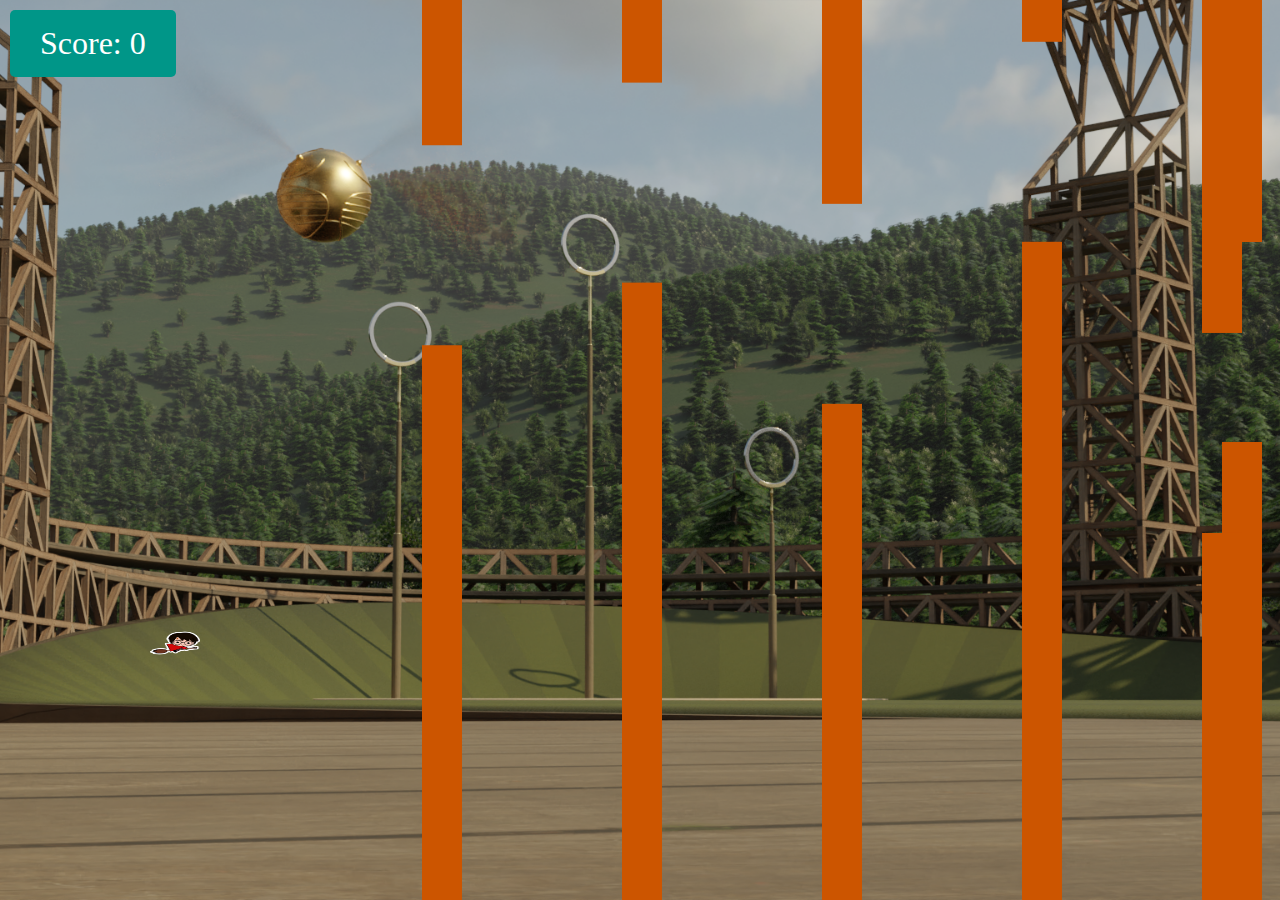
<file: html/Ai-Game.html>
<!DOCTYPE html>
<html>
<head>
  <title>Flappy Bird</title>
  <style>
    body { margin: 0; overflow: hidden; }

    canvas { 
      display: block;
      background-image: url('../assets/img/Quidditch_Background.png'); /* Updated background image */
      background-size: cover; /* Ensure it covers the whole canvas */
      background-position: center; /* Center the background */
    }

    .score-counter {
      position: absolute;
      top: 10px;
      left: 10px;
      padding: 15px 30px; /* Increased padding for a larger counter */
      font-size: 32px; /* Increased font size */
      color: white;
      background-color: #009688;  /* Matches the game's color scheme */
      border: none;
      border-radius: 5px;
      z-index: 1000;
    }

    .game-over {
      position: absolute;
      top: 50%;
      left: 50%;
      transform: translate(-50%, -50%);
      font-size: 48px;
      font-weight: bold; /* Make the text bold */
      color: red;
      text-shadow: 3px 3px 5px white; /* Add white outline effect */
      display: none;
      z-index: 1000;
      text-align: center;
    }

    .score-display {
      font-size: 24px;
      color: white;
      margin-top: 20px;
      text-shadow: 2px 2px 4px black;
    }

    #tryAgainButton {
      position: absolute;
      top: 70%;
      left: 50%;
      transform: translateX(-50%);
      padding: 10px 20px;
      font-size: 16px;
      color: white;
      background-color: #FF5733; /* Red color for Try Again button */
      border: none;
      border-radius: 5px;
      cursor: pointer;
      z-index: 1000;
      display: none; /* Initially hidden */
    }

    /* Style for the "Back to website" link */
    #backToWebsiteLink {
      display: inline-block;
      margin-top: 20px;
      font-size: 20px;
      color: #CC5500; /* Burnt orange color for the link */
      text-decoration: none;
      background-color: #f4f4f4;
      padding: 10px 20px;
      border-radius: 5px;
      border: 1px solid #CC5500;
      cursor: pointer;
    }

    #backToWebsiteLink:hover {
      background-color: #CC5500;
      color: white;
    }
  </style>
</head>
<body>
  
  <canvas id="gameCanvas"></canvas>
  <div class="score-counter" id="scoreCounter">Score: 0</div>
  <div class="game-over" id="gameOver">
    Game Over
    <div class="score-display" id="finalScore">Score: 0</div>
    <!-- New clickable link to redirect to the website -->
    <a id="backToWebsiteLink" href="../html/MyWebsite.html" target="_blank">Back to website</a>
  </div>
  <button id="tryAgainButton">Try Again</button>
  <script>
    let canvas = document.getElementById("gameCanvas");
    let context = canvas.getContext("2d");
    let gameOverText = document.getElementById("gameOver");
    let finalScoreDisplay = document.getElementById("finalScore");
    let tryAgainButton = document.getElementById("tryAgainButton");
    let scoreCounter = document.getElementById("scoreCounter");

    function resizeCanvas() {
      canvas.width = window.innerWidth;
      canvas.height = window.innerHeight;
    }

    window.addEventListener('resize', resizeCanvas);
    resizeCanvas();

    let bird, pipes, pipeWidth, pipeGap, frameCount, gameRunning, gamePaused, animationFrameRequest, score;
    
    // Load the image for the bird
    let birdImage = new Image();
    birdImage.src = "../assets/img/Harry Potter.png"; // Make sure the path is correct

    birdImage.onload = function() {
      initGame(); // Initialize the game when the image is loaded
    };

    function initGame() {
      bird = {
        x: 150,
        y: 150,
        width: 50, // Original width of the bird
        height: 50, // Original height of the bird
        gravity: 0.6, // Increased gravity to make the bird fall faster
        lift: -10,    // Increased lift for a stronger flap response
        velocity: 0   // Reset velocity to 0 at the start of the game
      };

      pipes = [];
      pipeWidth = 40;
      pipeGap = 200;
      frameCount = 0;
      gameRunning = true;
      gamePaused = false;
      score = 0;
      scoreCounter.innerText = "Score: " + score;
      gameOverText.style.display = 'none';
      tryAgainButton.style.display = 'none'; // Hide the "Try Again" button

      // Generate the initial pipes closer to the left of the screen
      for (let i = 0; i < 5; i++) {
        let topHeight = Math.random() * (canvas.height - pipeGap - 50);
        let bottomHeight = canvas.height - topHeight - pipeGap;
        pipes.push({ x: 500 + i * 200, top: topHeight, bottom: bottomHeight });
      }
    }

    document.addEventListener("keydown", () => {
      if (gameRunning && !gamePaused) {
        bird.velocity = bird.lift; // Make the bird "flap" when key is pressed
      }
    });

    tryAgainButton.addEventListener("click", () => {
      location.reload(); // Refresh the page to restart the game
    });

    function drawBird() {
      // Draw the bird using the original size (no doubling of width/height)
      context.drawImage(birdImage, bird.x, bird.y, bird.width, bird.height); 
    }

    function drawPipes() {
      context.fillStyle = "#CC5500"; // Burnt orange color for pipes
      pipes.forEach(pipe => {
        context.fillRect(pipe.x, 0, pipeWidth, pipe.top);
        context.fillRect(pipe.x, canvas.height - pipe.bottom, pipeWidth, pipe.bottom);
      });
    }

    function updatePipes() {
      if (!gamePaused) {
        if (frameCount % 90 === 0) {
          let topHeight = Math.random() * (canvas.height - pipeGap - 50);
          let bottomHeight = canvas.height - topHeight - pipeGap;
          pipes.push({ x: canvas.width, top: topHeight, bottom: bottomHeight });
        }
        pipes.forEach(pipe => {
          pipe.x -= 2;
          if (pipe.x + pipeWidth === bird.x) {
            score++;
            scoreCounter.innerText = "Score: " + score;
          }
        });
        pipes = pipes.filter(pipe => pipe.x + pipeWidth > 0);
      }
    }

    function checkCollision() {
      for (let i = 0; i < pipes.length; i++) {
        let pipe = pipes[i];
        // Use the bird's actual width/height for the collision detection
        if (bird.x < pipe.x + pipeWidth &&
            bird.x + bird.width > pipe.x &&
            (bird.y < pipe.top || bird.y + bird.height > canvas.height - pipe.bottom)) {
          return true;
        }
      }
      return false;
    }

    function updateBird() {
      if (!gamePaused) {
        bird.velocity += bird.gravity; // Apply gravity to velocity
        bird.y += bird.velocity; // Update bird's position with velocity
        
        // Prevent bird from falling below the canvas
        if (bird.y + bird.height > canvas.height) {
          bird.y = canvas.height - bird.height;
          bird.velocity = 0; // Stop falling if the bird hits the ground
        }
        
        // Prevent bird from going above the canvas
        if (bird.y < 0) {
          bird.y = 0;
          bird.velocity = 0; // Stop upwards movement if it hits the top
        }
      }
    }

    function gameLoop() {
      context.clearRect(0, 0, canvas.width, canvas.height);

      if (gameRunning) {
        updateBird();
        updatePipes();
        drawBird();
        drawPipes();

        if (checkCollision()) {
          gameRunning = false;
          gameOverText.style.display = 'block';
          finalScoreDisplay.innerText = "Score: " + score;
          tryAgainButton.style.display = 'inline-block'; // Show the "Try Again" button
        }
      } else {
        drawBird();
        drawPipes();
      }

      frameCount++;
      animationFrameRequest = requestAnimationFrame(gameLoop);
    }

    // Initialize the game for the first time
    initGame();
    animationFrameRequest = requestAnimationFrame(gameLoop);
  </script>
</body>
</html>
</file>
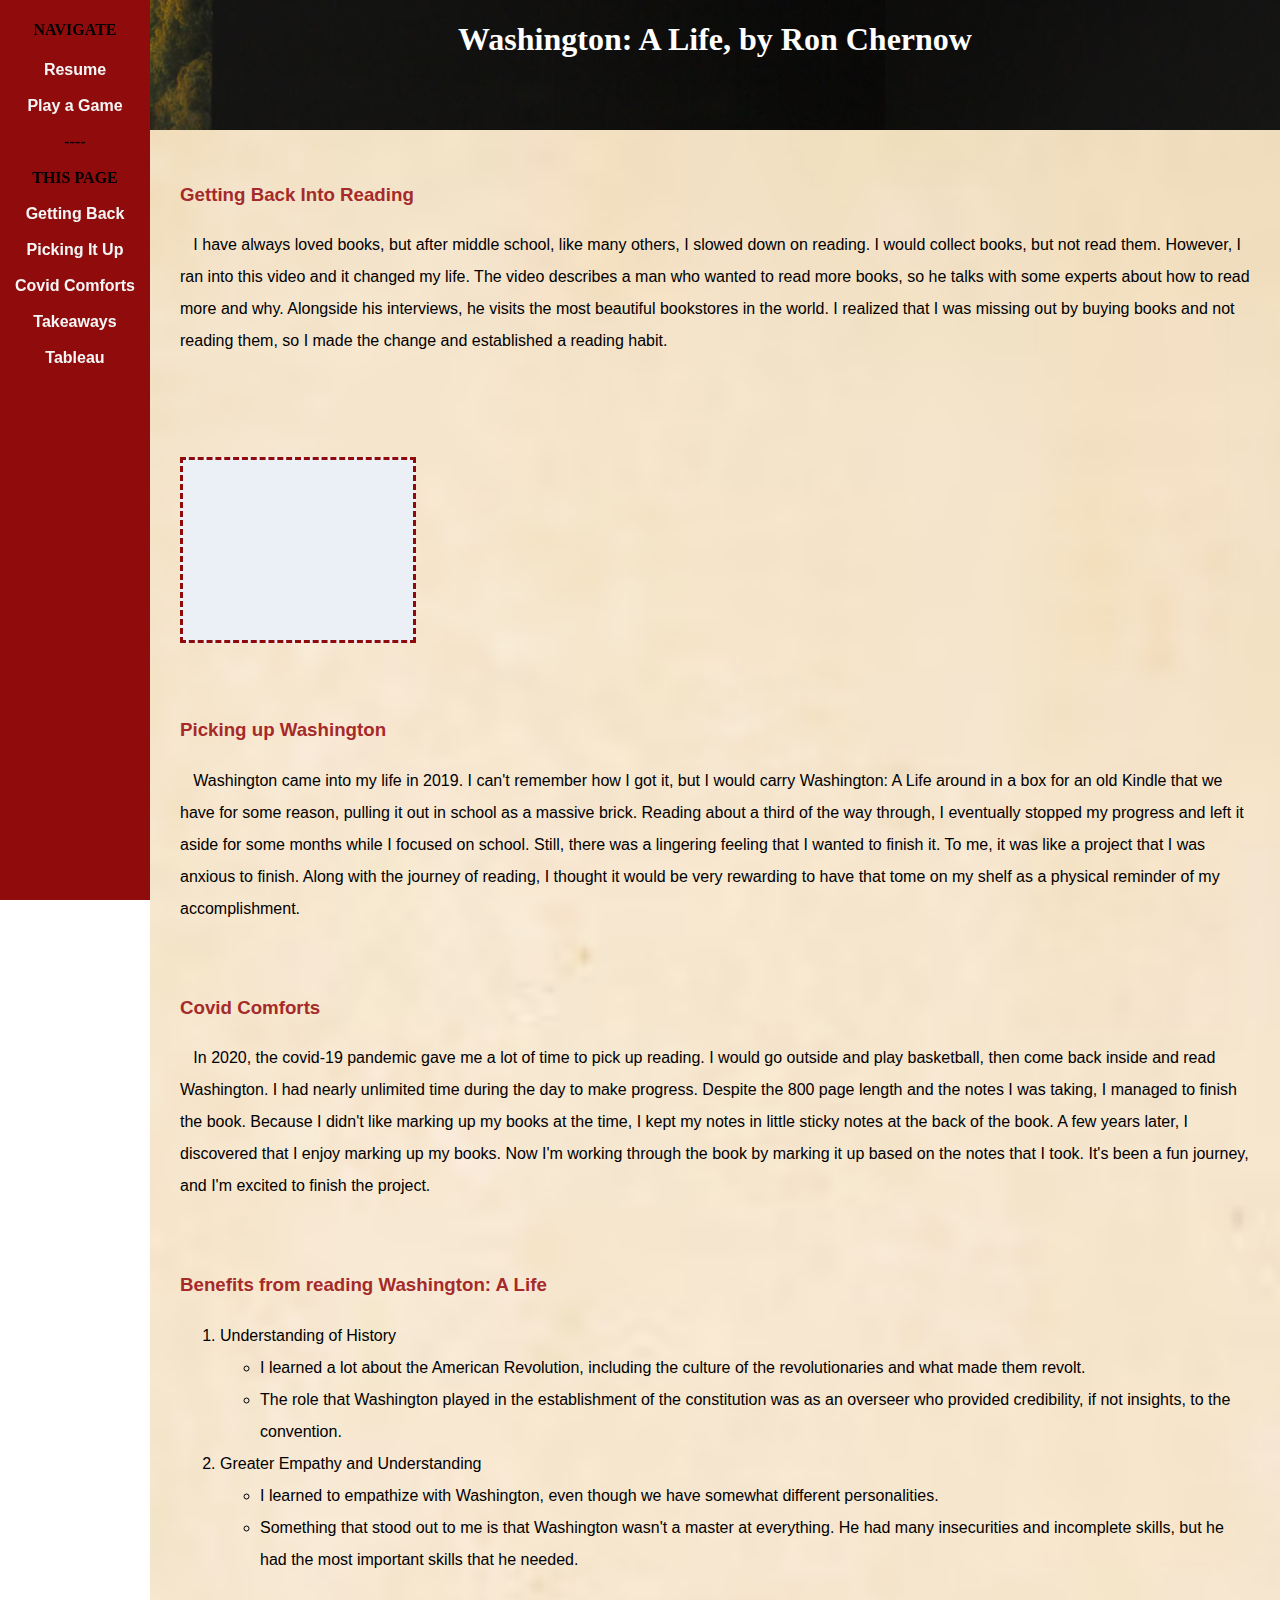
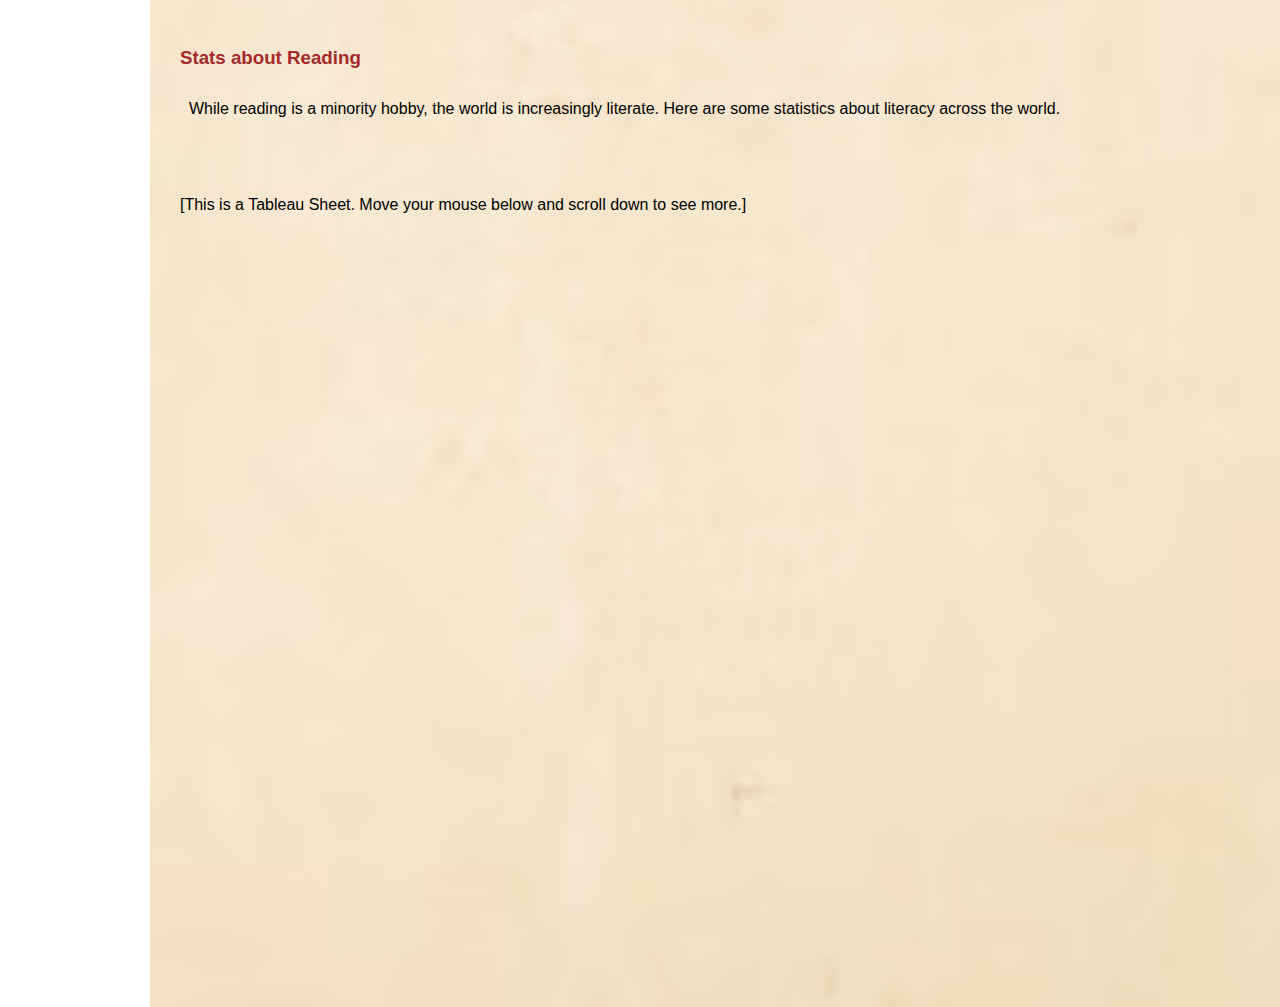
<file: html/MyWebsite.html>
<!DOCTYPE html>
<html lang="en">

<head>
    <meta charset="UTF-8">
    <meta name="viewport" content="width=device-width, initial-scale=1.0">
    <title>Document</title>
    <link href="../css/customcss.css" rel="stylesheet">
    <style>
        /* Additional CSS to ensure the tableau visualization fits within the layout */
        .tableauPlaceholder {
            width: 100%;
            height: 300px;
            margin-top: 20px;
            position: relative;
        }

        .tableauViz {
            width: 100%;
            height: 300px;
        }
    </style>
</head>

<body>
    <!-- Here is the text of the header -->
    <div class="header">
        <h1>Washington: A Life, by Ron Chernow</h1>
    </div>
    <!-- Here is the text of the leftbox -->
    <div class="leftbox">
        <h4>NAVIGATE</h4>
        <a href="../index.html">Resume</a>
        <br> <br>
        <a href="Ai-Game.html">Play a Game</a>
        <br><br>
        ----
        <br><br>
        THIS PAGE
        <br><br>
        <a href="#GettingBack">Getting Back</a> <br><br>
        <a href="#Picking">Picking It Up</a> <br><br>
        <a href="#Covid">Covid Comforts</a> <br><br>
        <a href="#Quotes">Takeaways</a><br><br>
        <a href="#Tableau_Part">Tableau</a> <br><br>
    </div>

    <!-- Here is the text, video, and tableau of the mainbox -->
    <div class="mainbox">
        
        <h3 id="GettingBack">Getting Back Into Reading</h3>
        <p> &nbsp;&nbsp; I have always loved books, but after middle school, like many others, I slowed down on reading. I would
            collect books, but not read them. However, I ran into this video and it changed my life. The video describes a man who wanted to read 
            more books, so he talks with some experts about how to read more and why. Alongside his interviews, he visits the most beautiful
             bookstores in the world. I realized that I was missing out by buying books and not reading them, so I made the change and established a 
             reading habit.</p>
        <br><br>
        
        <!-- Here is the embedded video -->
        <span class="videosettings">
        <iframe width="300" height="200" src="https://www.youtube.com/embed/lIW5jBrrsS0?si=bO6LeAzPZ4jU67pL"
            title="YouTube video player" frameborder="0"
            allow="accelerometer; autoplay; clipboard-write; encrypted-media; gyroscope; picture-in-picture; web-share"
            referrerpolicy="strict-origin-when-cross-origin" allowfullscreen></iframe>
        <br><br>
        </span>

        <br>
        <h3 id="Picking">Picking up Washington</h3>
        <p> &nbsp;&nbsp; Washington came into my life in 2019. I can't remember how I got it, but I would carry Washington: A Life
            around in a box for an old Kindle that we have for some reason, pulling it out in school as a massive brick.
            Reading about a third of the way through, I eventually stopped my progress and left it aside for some
            months while I focused on school. Still, there was a lingering feeling that I wanted to finish it. To me, it was like a project that I was anxious to finish. Along with the journey of reading, I thought it would be very rewarding to have that tome on my shelf as a physical reminder of my accomplishment. </p>
        <br>

        <h3 id="Covid">Covid Comforts</h3>
        <p> &nbsp;&nbsp; In 2020, the covid-19 pandemic gave me a lot of time to pick up reading. I would go outside and play
            basketball, then come back inside and read Washington. I had nearly unlimited time during the day to make progress. Despite the 800 page length and the notes I was taking, I managed to finish the book. Because I didn't like marking up my books at the time, I kept my notes in little sticky notes at the back of the book. A few years later, I discovered that I enjoy marking up my books. Now I'm working through the book by marking it up based on the notes that I took. It's been a fun journey, and I'm excited to finish the project. </p>
        <br>

        <h3 id="Quotes">Benefits from reading Washington: A Life</h3>
        <ol>
            <li>Understanding of History
                <ul>
                    <li>I learned a lot about the American Revolution, including the culture of the revolutionaries and what made them revolt.</li>
                    <li>The role that Washington played in the establishment of the constitution was as an overseer who provided credibility, if not insights, to the convention.</li>
                </ul>
            </li>
            <li>Greater Empathy and Understanding
                <ul>
                    <li>I learned to empathize with Washington, even though we have somewhat different personalities.</li>
                    <li>Something that stood out to me is that Washington wasn't a master at everything. He had many insecurities and incomplete skills, but he had the most important skills that he needed.</li>
                </ul>
            </li>
        </ol>

        <!-- Here is the Tableau -->
         <br>
        <h3 id="Tableau_Part">Stats about Reading</h3>
        <p>&nbsp;&nbsp;While reading is a minority hobby, the world is increasingly literate. Here are some statistics about literacy across the world.</p>
        <br>
        <p>[This is a Tableau Sheet. Move your mouse below and scroll down to see more.]</p>

        <div class="tableau-section" id="Tableau_Part">
            <div class='tableauPlaceholder' id='viz1733719013562'>
                <noscript><a href='#'><img alt='World Literacy Rates Overview'
                            src='https://public.tableau.com/static/images/Li/LiteracyRates_17243394670400/WorldLiteracyRatesOverview/1_rss.png'
                            style='border: none' /></a></noscript>
                <object class='tableauViz'>
                    <param name='host_url' value='https%3A%2F%2Fpublic.tableau.com%2F' />
                    <param name='embed_code_version' value='3' />
                    <param name='site_root' value='' />
                    <param name='name' value='LiteracyRates_17243394670400/WorldLiteracyRatesOverview' />
                    <param name='tabs' value='no' />
                    <param name='toolbar' value='yes' />
                    <param name='static_image'
                        value='https://public.tableau.com/static/images/Li/LiteracyRates_17243394670400/WorldLiteracyRatesOverview/1.png' />
                    <param name='animate_transition' value='yes' />
                    <param name='display_static_image' value='yes' />
                    <param name='display_spinner' value='yes' />
                    <param name='display_overlay' value='yes' />
                    <param name='display_count' value='yes' />
                    <param name='language' value='en-US' />
                </object>
            </div>
            <script type='text/javascript'>
                var divElement = document.getElementById('viz1733719013562');
                var vizElement = divElement.getElementsByTagName('object')[0];
                if (divElement.offsetWidth > 800) {
                    vizElement.style.width = '100%';
                    vizElement.style.height = '300px';
                } else if (divElement.offsetWidth > 500) {
                    vizElement.style.width = '100%';
                    vizElement.style.height = '300px';
                } else {
                    vizElement.style.width = '100%';
                    vizElement.style.height = '300px';
                }
                var scriptElement = document.createElement('script');
                scriptElement.src = 'https://public.tableau.com/javascripts/api/viz_v1.js';
                vizElement.parentNode.insertBefore(scriptElement, vizElement);
            </script>
        </div>
    </div>

</body>

</html>
</file>
<file: css/customcss.css>
/* General Body and Headings */
body {
    overflow-x: hidden;
}

h3 {
    color: brown;
}

/* The header */
.header {
    position: fixed;
    text-align: center;
    left: 150px;
    right: 0px;
    top: 0px;
    height: 130px;
    background-image: url(../assets/img/Washington\ Picture.jpg);
    background-position: 150% 17%;
    color: white;
    font-family: 'Times New Roman', Times, serif
}

/* The leftbox */
.leftbox {
    position: fixed;
    top: 0px;
    left: 0px;
    width: 150px;
    height: 100%;
    background-color: rgba(139, 0, 0, 0.952);
    text-align: center;
    font-weight: bold;
}

/* The left Box Links */
.leftbox a {
    color: whitesmoke;
    font-weight: bold;
    text-decoration: none;
    font-family: 'Gill Sans', 'Gill Sans MT', Calibri, 'Trebuchet MS', sans-serif;
}

/* Main text of the site */
.mainbox {
    position: absolute;
    background-image: url(../assets/img/Paper-background-2.jpg);
    background-size: cover;
    background-repeat: no-repeat;
    background-attachment: local;
    top: 130px;
    left: 150px;
    right: 0px;
    padding: 30px;
    line-height: 2em;
    min-height: 100vh;
    font-family:Verdana, Geneva, Tahoma, sans-serif
}

/* Tableau */
.tableau-section {
    margin-left: 0; /* Ensure no extra margin */
    padding-left: 150px; /* Offset by the width of the .leftbox */
    padding-right: 30px; /* Ensure padding to match the main content */
    position: relative;
    bottom: 0px;
    right: 0px;
    left: 0;
    height: calc(100vh - 160px); /* Adjust height to match .mainbox minus paddings and margins */
    overflow: hidden; /* Prevent overflow */
}

/* This is the CSS for the Youtube Video */
.videosettings {
    display: flex;
    justify-content: center; /* Centers horizontally */
    align-items: center; /* Centers vertically */
    height: auto; /* Adjust based on content */
    width: 200px; /* Adjust width to fit content */
    margin: 20px 0; /* Optional: Adds margin for spacing */
    border: 3px dashed rgba(139, 0, 0, 0.952);
    padding: 15px;
    background: #EAF0F6;
    background-clip: border-box;
}

/* Ensures iframe is responsive and maintains aspect ratio */
.videosettings iframe {
    max-width: 100%;
    height: auto;
}
</file>
